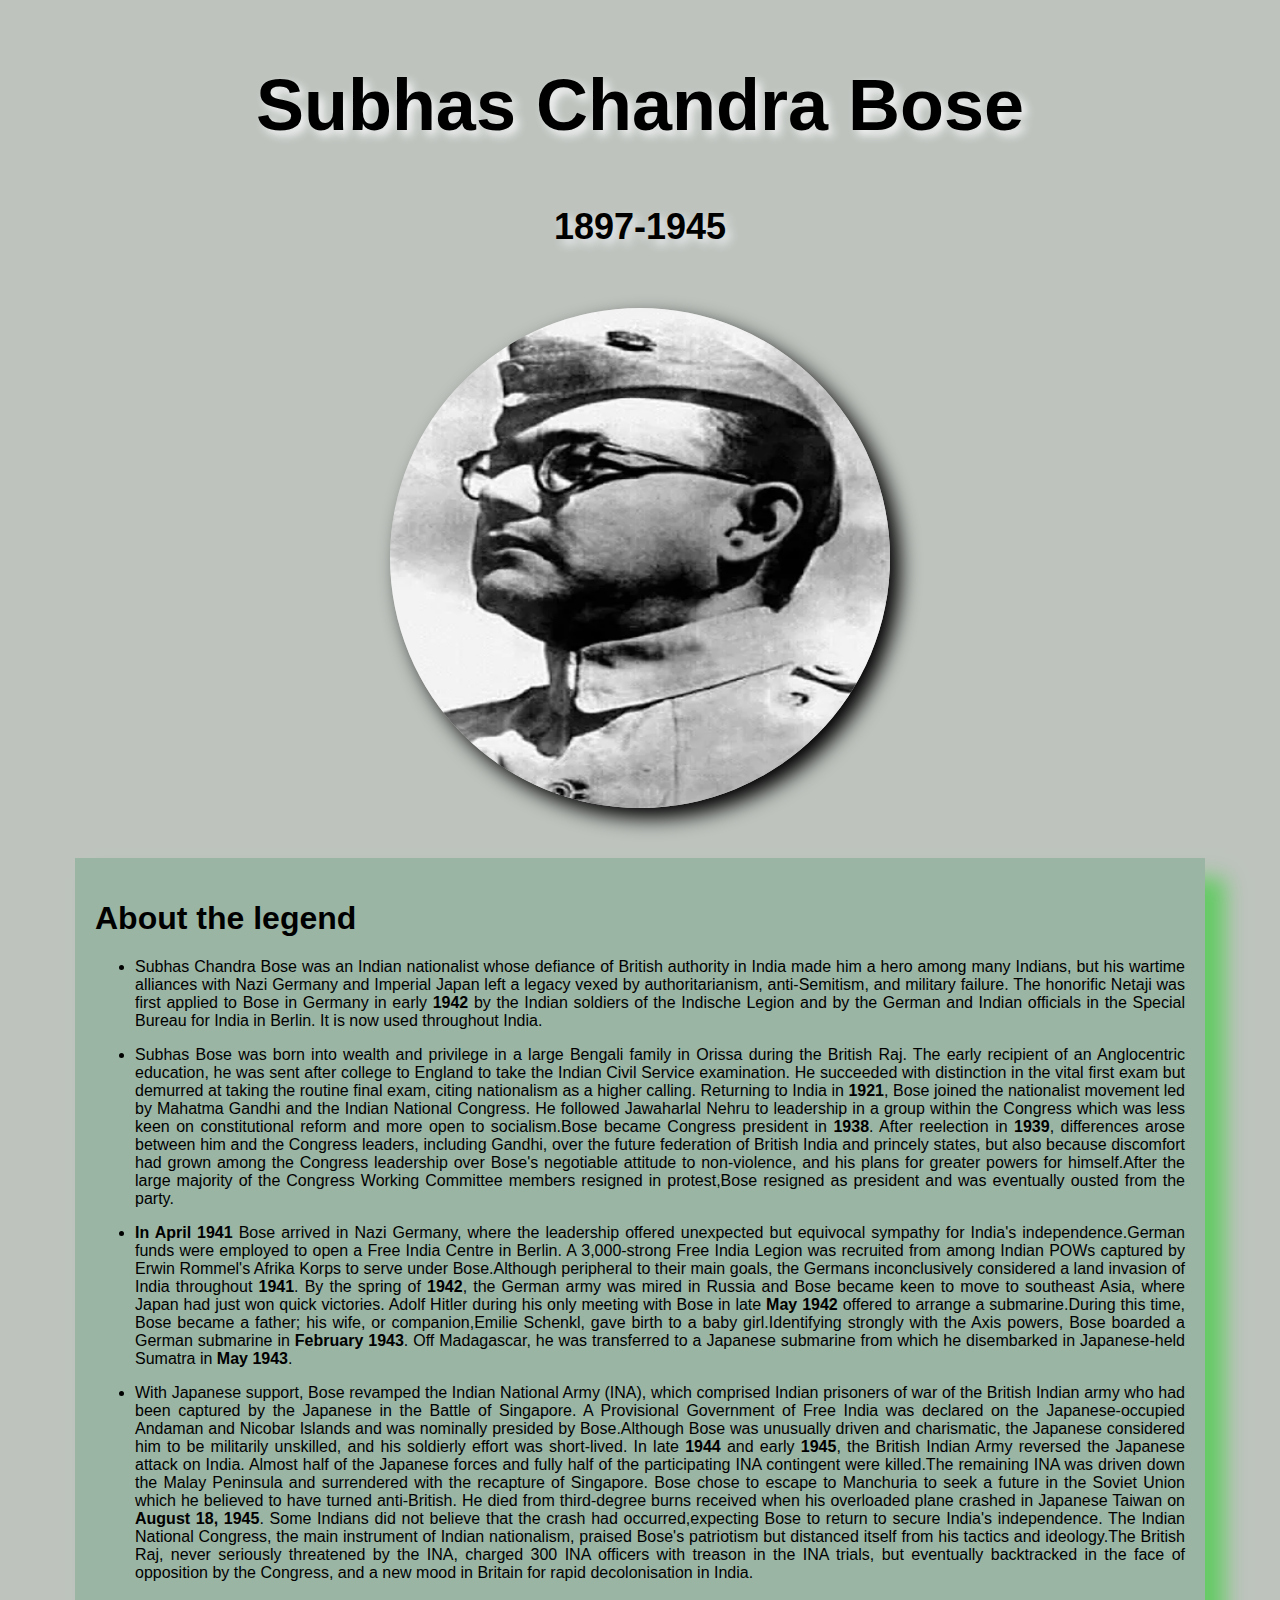
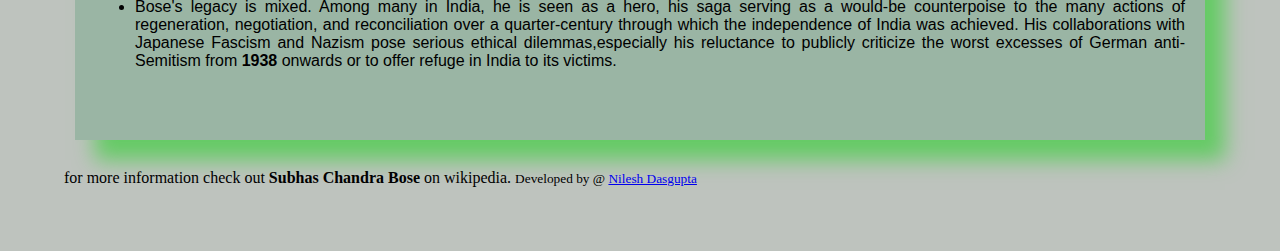
<file: Tribute page/index.html>
<!DOCTYPE html>
<html lang="en">
<head>
    <meta charset="UTF-8">
    <meta name="viewport" content="width=device-width, initial-scale=1.0">
    <style>
        body{
            background-color: #bec3be;
            margin:5%;
        }
        #title{
            text-align:center;
            text-shadow: 5px 5px 10px rgb(246, 247, 248);
            font-family: Arial, Helvetica, sans-serif;
            font-size: 8vh;
        }
        #title1{
            text-align:center;
            text-shadow: 5px 5px 10px rgb(240, 242, 245);
            font-family: Arial, Helvetica, sans-serif;
            font-size: 4vh;
        }
        img{
            border-radius: 50%;
            overflow: hidden;
            box-shadow: 10px 10px 20px black;
        }
        img{
            display: block;
            margin-left: auto;
            margin-right: auto;
            width: 500px;
            height: 500px;
        }
        #Tribute-data{
            background-color: rgb(46, 139, 87, 0.25);
            box-shadow: 20px 20px 20px #65cb65;
            font-family: Arial, Helvetica, sans-serif;
            text-align: justify;
            padding: 20px 20px;
            margin: 11px;
            margin-top: 50px;
        }
        h1.title-a{
            font-size: 35px;
            color: white;
            text-align: center;
            text-shadow: 5px 5px 10px black;
        }
        #tribute-link{
            text-decoration: none;
            color: black;
        }

        
    </style>
    <title>Tribute page</title>
</head>
<body>
    <main id="main"></main>
    <div>
        <h1 id="title">Subhas Chandra Bose</h1>
        <h5 id="title1">1897-1945</h5>
    </div>
    <div id="img">
        <img src="image.webp" alt="" class="Centre">
    </div>
    
    <div id="Tribute-data">
        <h1 id="Tribute-title">About the legend</h1>
        <p>
            <ul>
            <li>Subhas Chandra Bose was an Indian nationalist whose defiance of British authority in India made him a hero among many Indians, but his wartime alliances with Nazi Germany and Imperial Japan left a legacy vexed by authoritarianism, anti-Semitism, and military failure. The honorific Netaji was first applied to Bose in Germany in early <b>1942</b> by the Indian soldiers of the Indische Legion and by the German and Indian officials in the Special Bureau for India in Berlin. It is now used throughout India.</li>
        </ul>
           
        </p>
        <p>
            <ul>
           <li> Subhas Bose was born into wealth and privilege in a large Bengali family in Orissa during the British Raj. The early recipient of an Anglocentric education, he was sent after college to England to take the Indian Civil Service examination. He succeeded with distinction in the vital first exam but demurred at taking the routine final exam, citing nationalism as a higher calling. Returning to India in <b>1921</b>, Bose joined the nationalist movement led by Mahatma Gandhi and the Indian National Congress. He followed Jawaharlal Nehru to leadership in a group within the Congress which was less keen on constitutional reform and more open to socialism.Bose became Congress president in <b>1938</b>. After reelection in <b>1939</b>, differences arose between him and the Congress leaders, including Gandhi, over the future federation of British India and princely states, but also because discomfort had grown among the Congress leadership over Bose's negotiable attitude to non-violence, and his plans for greater powers for himself.After the large majority of the Congress Working Committee members resigned in protest,Bose resigned as president and was eventually ousted from the party. </li>
        </ul> 


<ul>
 <li><b>In April 1941</b> Bose arrived in Nazi Germany, where the leadership offered unexpected but equivocal sympathy for India's independence.German funds were employed to open a Free India Centre in Berlin. A 3,000-strong Free India Legion was recruited from among Indian POWs captured by Erwin Rommel's Afrika Korps to serve under Bose.Although peripheral to their main goals, the Germans inconclusively considered a land invasion of India throughout <b>1941</b>. By the spring of <b>1942</b>, the German army was mired in Russia and Bose became keen to move to southeast Asia, where Japan had just won quick victories. Adolf Hitler during his only meeting with Bose in late <b>May 1942</b> offered to arrange a submarine.During this time, Bose became a father; his wife, or companion,Emilie Schenkl, gave birth to a baby girl.Identifying strongly with the Axis powers, Bose boarded a German submarine in <b>February 1943</b>. Off Madagascar, he was transferred to a Japanese submarine from which he disembarked in Japanese-held Sumatra in <b>May 1943</b>. </li>
</ul> 


 <ul>
 <li>With Japanese support, Bose revamped the Indian National Army (INA), which comprised Indian prisoners of war of the British Indian army who had been captured by the Japanese in the Battle of Singapore. A Provisional Government of Free India was declared on the Japanese-occupied Andaman and Nicobar Islands and was nominally presided by Bose.Although Bose was unusually driven and charismatic, the Japanese considered him to be militarily unskilled, and his soldierly effort was short-lived. In late <b>1944</b> and early <b>1945</b>, the British Indian Army reversed the Japanese attack on India. Almost half of the Japanese forces and fully half of the participating INA contingent were killed.The remaining INA was driven down the Malay Peninsula and surrendered with the recapture of Singapore. Bose chose to escape to Manchuria to seek a future in the Soviet Union which he believed to have turned anti-British. He died from third-degree burns received when his overloaded plane crashed in Japanese Taiwan on <b>August 18, 1945</b>. Some Indians did not believe that the crash had occurred,expecting Bose to return to secure India's independence. The Indian National Congress, the main instrument of Indian nationalism, praised Bose's patriotism but distanced itself from his tactics and ideology.The British Raj, never seriously threatened by the INA, charged 300 INA officers with treason in the INA trials, but eventually backtracked in the face of opposition by the Congress, and a new mood in Britain for rapid decolonisation in India.</li> 
</ul>


 <ul>
 <li>Bose's legacy is mixed. Among many in India, he is seen as a hero, his saga serving as a would-be counterpoise to the many actions of regeneration, negotiation, and reconciliation over a quarter-century through which the independence of India was achieved. His collaborations with Japanese Fascism and Nazism pose serious ethical dilemmas,especially his reluctance to publicly criticize the worst excesses of German anti-Semitism from <b>1938</b> onwards or to offer refuge in India to its victims. </li>
</ul><br>
        </p>
    </div>
    <br>
    for more information
    check out 
    <a id="Tribute link" href="https://en.wikipedia.org/wiki/Subhas_Chandra_Bose"></a>
       <b>Subhas Chandra Bose</b> on wikipedia. <small>Developed by @ <a href="#"> Nilesh Dasgupta</a></small>
</body>
</html>
</file>
